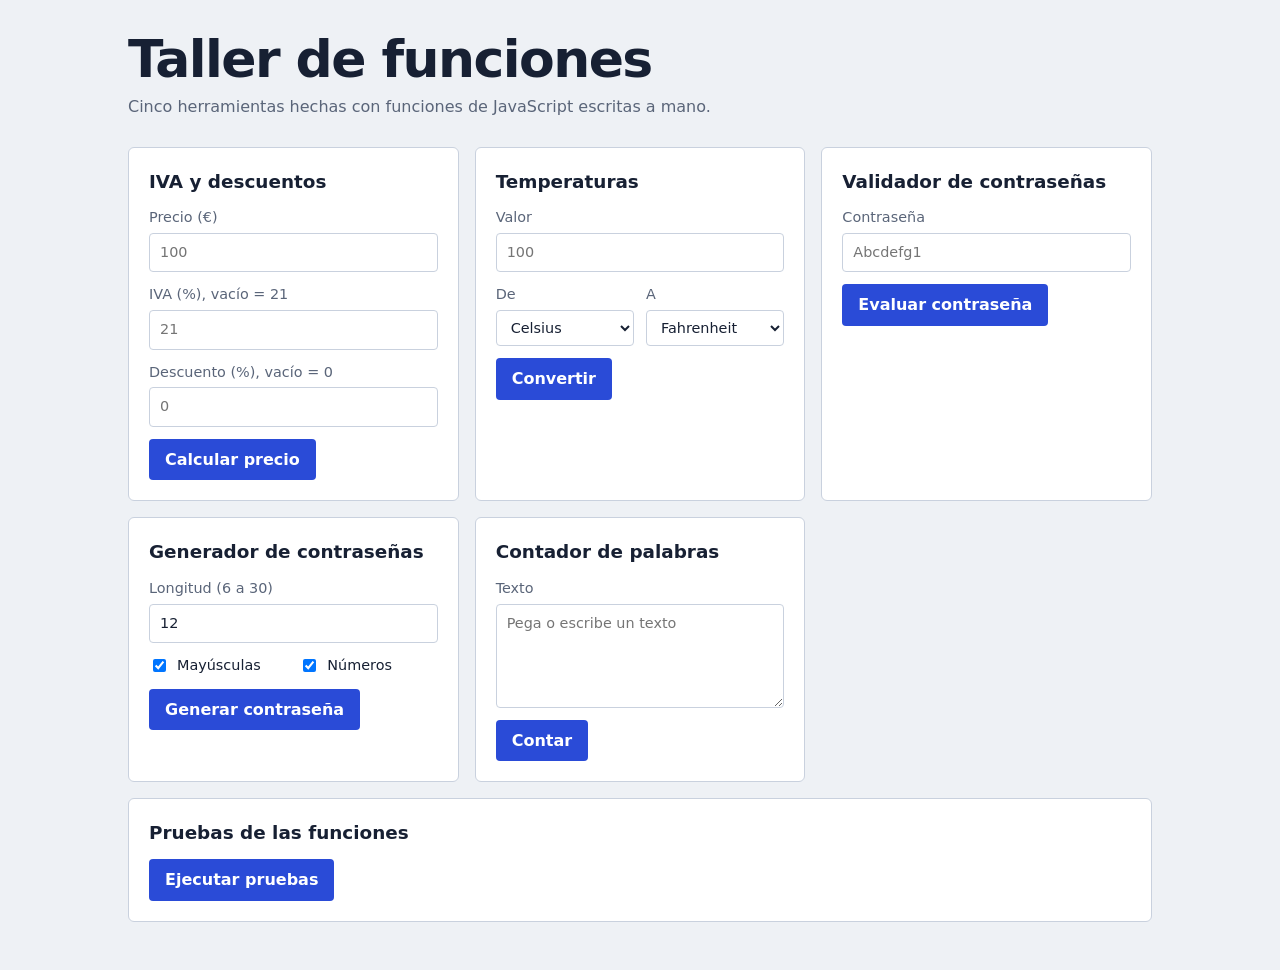
<file: index.html>
<!DOCTYPE html>
<html lang="es">
<head>
  <meta charset="UTF-8">
  <meta name="viewport" content="width=device-width, initial-scale=1">
  <title>Taller de funciones</title>
  <link rel="stylesheet" href="estilos.css">
</head>
<body>
  <header>
    <h1>Taller de funciones</h1>
    <p>Cinco herramientas hechas con funciones de JavaScript escritas a mano.</p>
  </header>

  <main>
    <section aria-labelledby="t-iva">
      <h2 id="t-iva">IVA y descuentos</h2>
      <label>Precio (€) <input id="precio" type="text" inputmode="decimal" placeholder="100"></label>
      <label>IVA (%), vacío = 21 <input id="tipo" type="text" inputmode="decimal" placeholder="21"></label>
      <label>Descuento (%), vacío = 0 <input id="descuento" type="text" inputmode="decimal" placeholder="0"></label>
      <button id="btn-iva" type="button">Calcular precio</button>
      <p id="res-iva" class="resultado" aria-live="polite"></p>
    </section>

    <section aria-labelledby="t-temp">
      <h2 id="t-temp">Temperaturas</h2>
      <label>Valor <input id="grados" type="text" inputmode="decimal" placeholder="100"></label>
      <div class="fila">
        <label>De
          <select id="de"><option value="C">Celsius</option><option value="F">Fahrenheit</option></select>
        </label>
        <label>A
          <select id="a"><option value="F">Fahrenheit</option><option value="C">Celsius</option></select>
        </label>
      </div>
      <button id="btn-temp" type="button">Convertir</button>
      <p id="res-temp" class="resultado" aria-live="polite"></p>
    </section>

    <section aria-labelledby="t-clave">
      <h2 id="t-clave">Validador de contraseñas</h2>
      <label>Contraseña <input id="clave" type="text" autocomplete="off" placeholder="Abcdefg1"></label>
      <button id="btn-clave" type="button">Evaluar contraseña</button>
      <p id="res-clave" class="resultado" aria-live="polite"></p>
    </section>

    <section aria-labelledby="t-gen">
      <h2 id="t-gen">Generador de contraseñas</h2>
      <label>Longitud (6 a 30) <input id="longitud" type="text" inputmode="numeric" value="12"></label>
      <div class="fila">
        <label class="check"><input id="mayusculas" type="checkbox" checked> Mayúsculas</label>
        <label class="check"><input id="numeros" type="checkbox" checked> Números</label>
      </div>
      <button id="btn-gen" type="button">Generar contraseña</button>
      <p id="res-gen" class="resultado" aria-live="polite"></p>
    </section>

    <section aria-labelledby="t-pal">
      <h2 id="t-pal">Contador de palabras</h2>
      <label>Texto <textarea id="texto" rows="4" placeholder="Pega o escribe un texto"></textarea></label>
      <button id="btn-palabras" type="button">Contar</button>
      <p id="res-palabras" class="resultado" aria-live="polite"></p>
    </section>

    <section class="pruebas" aria-labelledby="t-pruebas">
      <h2 id="t-pruebas">Pruebas de las funciones</h2>
      <button id="btn-pruebas" type="button">Ejecutar pruebas</button>
      <p id="res-pruebas" class="resultado" aria-live="polite"></p>
    </section>
  </main>

  <script src="funciones.js"></script>
  <script src="pruebas.js"></script>
  <script src="app.js"></script>
</body>
</html>
</file>
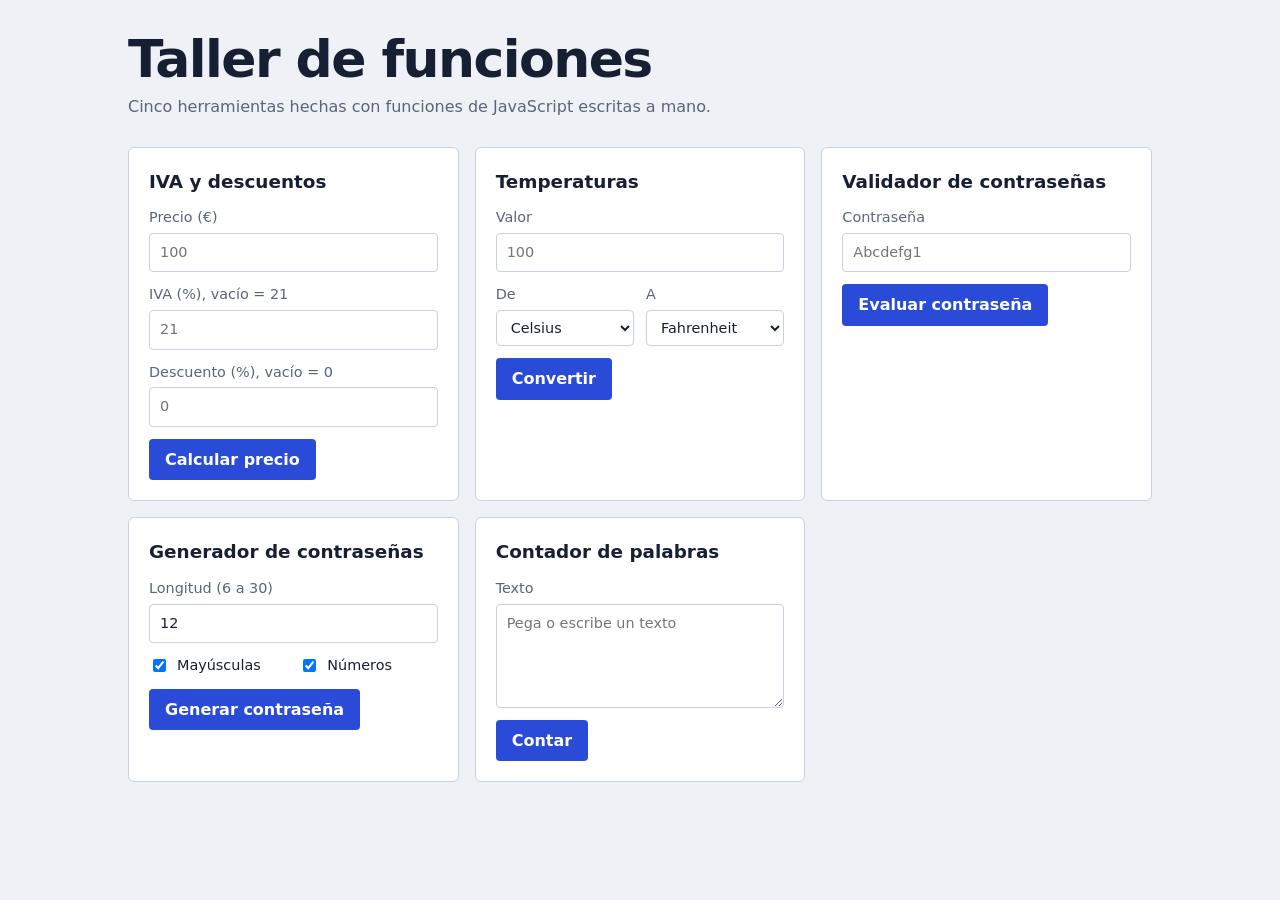
<file: taller-funciones-entrega/fases/fase4/index.html>
<!DOCTYPE html>
<html lang="es">
<head>
  <meta charset="UTF-8">
  <meta name="viewport" content="width=device-width, initial-scale=1">
  <title>Taller de funciones</title>
  <link rel="stylesheet" href="estilos.css">
</head>
<body>
  <header>
    <h1>Taller de funciones</h1>
    <p>Cinco herramientas hechas con funciones de JavaScript escritas a mano.</p>
  </header>

  <main>
    <section aria-labelledby="t-iva">
      <h2 id="t-iva">IVA y descuentos</h2>
      <label>Precio (€) <input id="precio" type="text" inputmode="decimal" placeholder="100"></label>
      <label>IVA (%), vacío = 21 <input id="tipo" type="text" inputmode="decimal" placeholder="21"></label>
      <label>Descuento (%), vacío = 0 <input id="descuento" type="text" inputmode="decimal" placeholder="0"></label>
      <button id="btn-iva" type="button">Calcular precio</button>
      <p id="res-iva" class="resultado" aria-live="polite"></p>
    </section>

    <section aria-labelledby="t-temp">
      <h2 id="t-temp">Temperaturas</h2>
      <label>Valor <input id="grados" type="text" inputmode="decimal" placeholder="100"></label>
      <div class="fila">
        <label>De
          <select id="de"><option value="C">Celsius</option><option value="F">Fahrenheit</option></select>
        </label>
        <label>A
          <select id="a"><option value="F">Fahrenheit</option><option value="C">Celsius</option></select>
        </label>
      </div>
      <button id="btn-temp" type="button">Convertir</button>
      <p id="res-temp" class="resultado" aria-live="polite"></p>
    </section>

    <section aria-labelledby="t-clave">
      <h2 id="t-clave">Validador de contraseñas</h2>
      <label>Contraseña <input id="clave" type="text" autocomplete="off" placeholder="Abcdefg1"></label>
      <button id="btn-clave" type="button">Evaluar contraseña</button>
      <p id="res-clave" class="resultado" aria-live="polite"></p>
    </section>

    <section aria-labelledby="t-gen">
      <h2 id="t-gen">Generador de contraseñas</h2>
      <label>Longitud (6 a 30) <input id="longitud" type="text" inputmode="numeric" value="12"></label>
      <div class="fila">
        <label class="check"><input id="mayusculas" type="checkbox" checked> Mayúsculas</label>
        <label class="check"><input id="numeros" type="checkbox" checked> Números</label>
      </div>
      <button id="btn-gen" type="button">Generar contraseña</button>
      <p id="res-gen" class="resultado" aria-live="polite"></p>
    </section>

    <section aria-labelledby="t-pal">
      <h2 id="t-pal">Contador de palabras</h2>
      <label>Texto <textarea id="texto" rows="4" placeholder="Pega o escribe un texto"></textarea></label>
      <button id="btn-palabras" type="button">Contar</button>
      <p id="res-palabras" class="resultado" aria-live="polite"></p>
    </section>

  </main>

  <script src="funciones.js"></script>
  <script src="app.js"></script>
</body>
</html>
</file>
<file: estilos.css>
:root {
  --fondo: #eef1f5;
  --panel: #ffffff;
  --tinta: #172033;
  --suave: #5a6579;
  --linea: #c9d1de;
  --accion: #2a4bd7;
  --consola: #172033;
  --consola-texto: #e8edf7;
  --error: #ffb4a8;
}

* { box-sizing: border-box; }

body {
  margin: 0;
  padding: 2rem 1rem 3rem;
  background: var(--fondo);
  color: var(--tinta);
  font: 1rem/1.5 system-ui, -apple-system, "Segoe UI", Roboto, sans-serif;
}

header, main { max-width: 64rem; margin: 0 auto; }
header { margin-bottom: 1.75rem; }
h1 { margin: 0; font-size: clamp(2rem, 6vw, 3.25rem); line-height: 1.05; letter-spacing: -0.03em; }
header p { margin: 0.5rem 0 0; color: var(--suave); }

main { display: grid; grid-template-columns: repeat(auto-fit, minmax(19rem, 1fr)); gap: 1rem; }

section {
  display: flex;
  flex-direction: column;
  gap: 0.75rem;
  padding: 1.25rem;
  background: var(--panel);
  border: 1px solid var(--linea);
  border-radius: 6px;
}
h2 { margin: 0; font-size: 1.15rem; }

label { display: flex; flex-direction: column; gap: 0.25rem; font-size: 0.9rem; color: var(--suave); }
.fila { display: flex; gap: 0.75rem; }
.fila label { flex: 1; }
.check { flex-direction: row; align-items: center; gap: 0.5rem; color: var(--tinta); }

input[type="text"], select, textarea {
  width: 100%;
  padding: 0.5rem 0.625rem;
  border: 1px solid var(--linea);
  border-radius: 4px;
  font: inherit;
  color: var(--tinta);
  background: #fff;
}

button {
  align-self: flex-start;
  padding: 0.55rem 1rem;
  border: 0;
  border-radius: 4px;
  background: var(--accion);
  color: #fff;
  font: inherit;
  font-weight: 600;
  cursor: pointer;
}
button:hover { background: #1f3bb0; }
:focus-visible { outline: 3px solid var(--accion); outline-offset: 2px; }

.resultado {
  margin: 0;
  padding: 0.75rem 0.875rem;
  background: var(--consola);
  color: var(--consola-texto);
  border-radius: 4px;
  font: 0.9rem/1.5 ui-monospace, "Cascadia Mono", Menlo, Consolas, monospace;
  white-space: pre-line;
  overflow-wrap: anywhere;
}
.resultado:empty { display: none; }
.resultado.error { color: var(--error); border-left: 4px solid var(--error); }

.pruebas { grid-column: 1 / -1; }
</file>
<file: taller-funciones-entrega/fases/fase4/estilos.css>
:root {
  --fondo: #eef1f5;
  --panel: #ffffff;
  --tinta: #172033;
  --suave: #5a6579;
  --linea: #c9d1de;
  --accion: #2a4bd7;
  --consola: #172033;
  --consola-texto: #e8edf7;
  --error: #ffb4a8;
}

* { box-sizing: border-box; }

body {
  margin: 0;
  padding: 2rem 1rem 3rem;
  background: var(--fondo);
  color: var(--tinta);
  font: 1rem/1.5 system-ui, -apple-system, "Segoe UI", Roboto, sans-serif;
}

header, main { max-width: 64rem; margin: 0 auto; }
header { margin-bottom: 1.75rem; }
h1 { margin: 0; font-size: clamp(2rem, 6vw, 3.25rem); line-height: 1.05; letter-spacing: -0.03em; }
header p { margin: 0.5rem 0 0; color: var(--suave); }

main { display: grid; grid-template-columns: repeat(auto-fit, minmax(19rem, 1fr)); gap: 1rem; }

section {
  display: flex;
  flex-direction: column;
  gap: 0.75rem;
  padding: 1.25rem;
  background: var(--panel);
  border: 1px solid var(--linea);
  border-radius: 6px;
}
h2 { margin: 0; font-size: 1.15rem; }

label { display: flex; flex-direction: column; gap: 0.25rem; font-size: 0.9rem; color: var(--suave); }
.fila { display: flex; gap: 0.75rem; }
.fila label { flex: 1; }
.check { flex-direction: row; align-items: center; gap: 0.5rem; color: var(--tinta); }

input[type="text"], select, textarea {
  width: 100%;
  padding: 0.5rem 0.625rem;
  border: 1px solid var(--linea);
  border-radius: 4px;
  font: inherit;
  color: var(--tinta);
  background: #fff;
}

button {
  align-self: flex-start;
  padding: 0.55rem 1rem;
  border: 0;
  border-radius: 4px;
  background: var(--accion);
  color: #fff;
  font: inherit;
  font-weight: 600;
  cursor: pointer;
}
button:hover { background: #1f3bb0; }
:focus-visible { outline: 3px solid var(--accion); outline-offset: 2px; }

.resultado {
  margin: 0;
  padding: 0.75rem 0.875rem;
  background: var(--consola);
  color: var(--consola-texto);
  border-radius: 4px;
  font: 0.9rem/1.5 ui-monospace, "Cascadia Mono", Menlo, Consolas, monospace;
  white-space: pre-line;
  overflow-wrap: anywhere;
}
.resultado:empty { display: none; }
.resultado.error { color: var(--error); border-left: 4px solid var(--error); }

.pruebas { grid-column: 1 / -1; }
</file>
